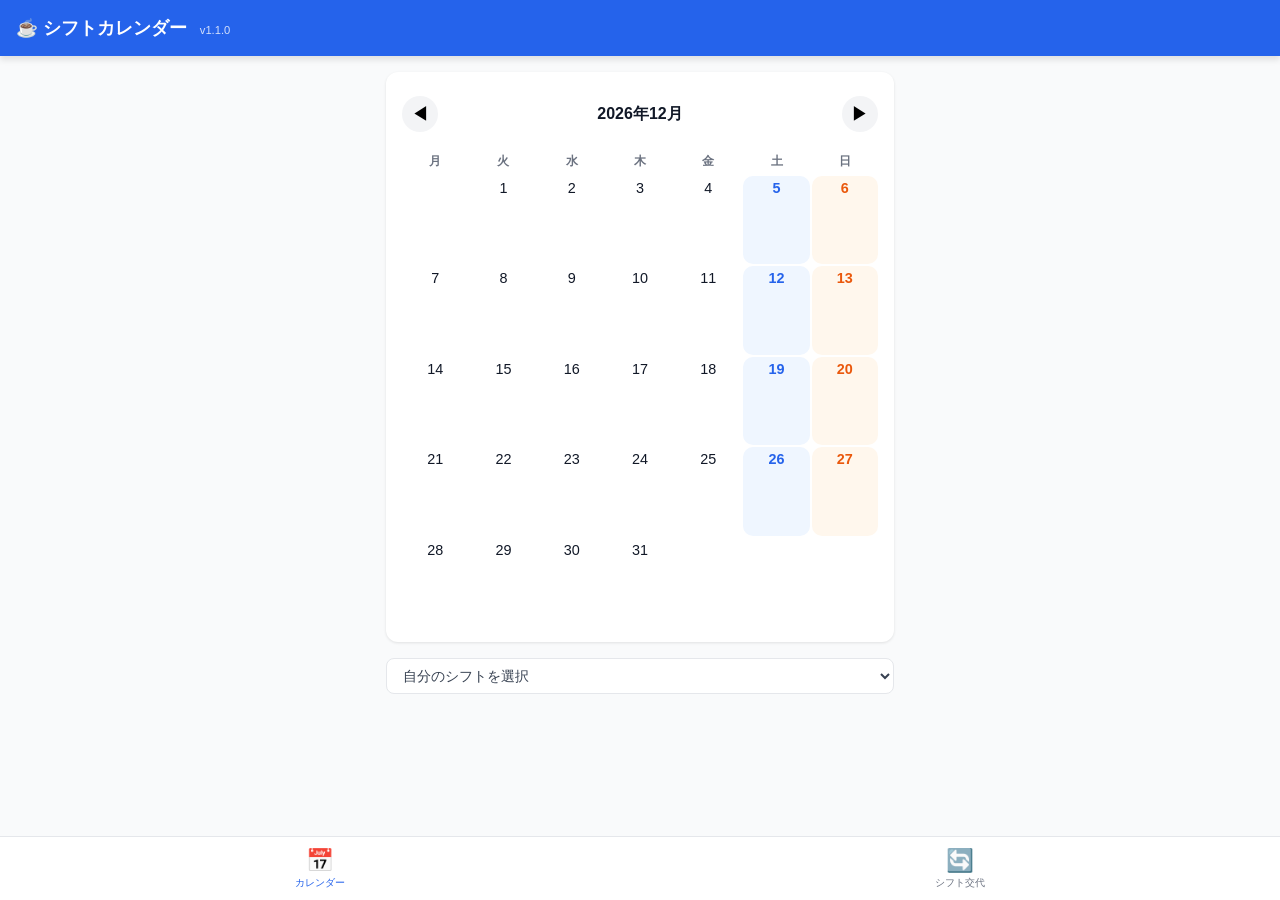
<file: app/index.html>
<!DOCTYPE html>
<html lang="ja">
<head>
  <meta charset="UTF-8">
  <meta name="viewport" content="width=device-width, initial-scale=1.0, user-scalable=no">
  <meta name="theme-color" content="#2563eb">
  <meta name="apple-mobile-web-app-capable" content="yes">
  <meta name="apple-mobile-web-app-status-bar-style" content="black-translucent">
  <meta name="apple-mobile-web-app-title" content="シフト">
  <link rel="manifest" href="manifest.json">
  <link rel="apple-touch-icon" href="icons/icon-192.png">
  <title>BiZCAFE シフトカレンダー</title>
  <link rel="stylesheet" href="css/style.css">
</head>
<body>
  <div id="app">
    <header class="header" id="header">
      <h1 class="header-title">☕ シフトカレンダー <span style="font-size:0.7rem; opacity:0.8; font-weight:normal; margin-left:8px;">v1.1.0</span></h1>
    </header>

    <main class="main" id="main-content"></main>
  </div>

  <!-- モーダル -->
  <div class="modal-overlay" id="modal-overlay" hidden>
    <div class="modal" id="modal-container"></div>
  </div>

  <!-- トースト通知 -->
  <div class="toast-container" id="toast-container"></div>

  <nav class="bottom-nav" id="bottom-nav">
    <button class="nav-item active" data-tab="calendar">
      <span class="nav-icon">📅</span>
      <span>カレンダー</span>
    </button>
    <button class="nav-item" data-tab="shift-change">
      <span class="nav-icon">🔄</span>
      <span>シフト交代</span>
    </button>
  </nav>

  <script src="js/api.js"></script>
  <script src="js/components/modal.js"></script>
  <script src="js/components/shiftCard.js"></script>
  <script src="js/views/calendar.js"></script>
  <script src="js/views/shiftChange.js"></script>
  <script src="js/views/meeting.js"></script>
  <script src="js/app.js"></script>
</body>
</html>
</file>
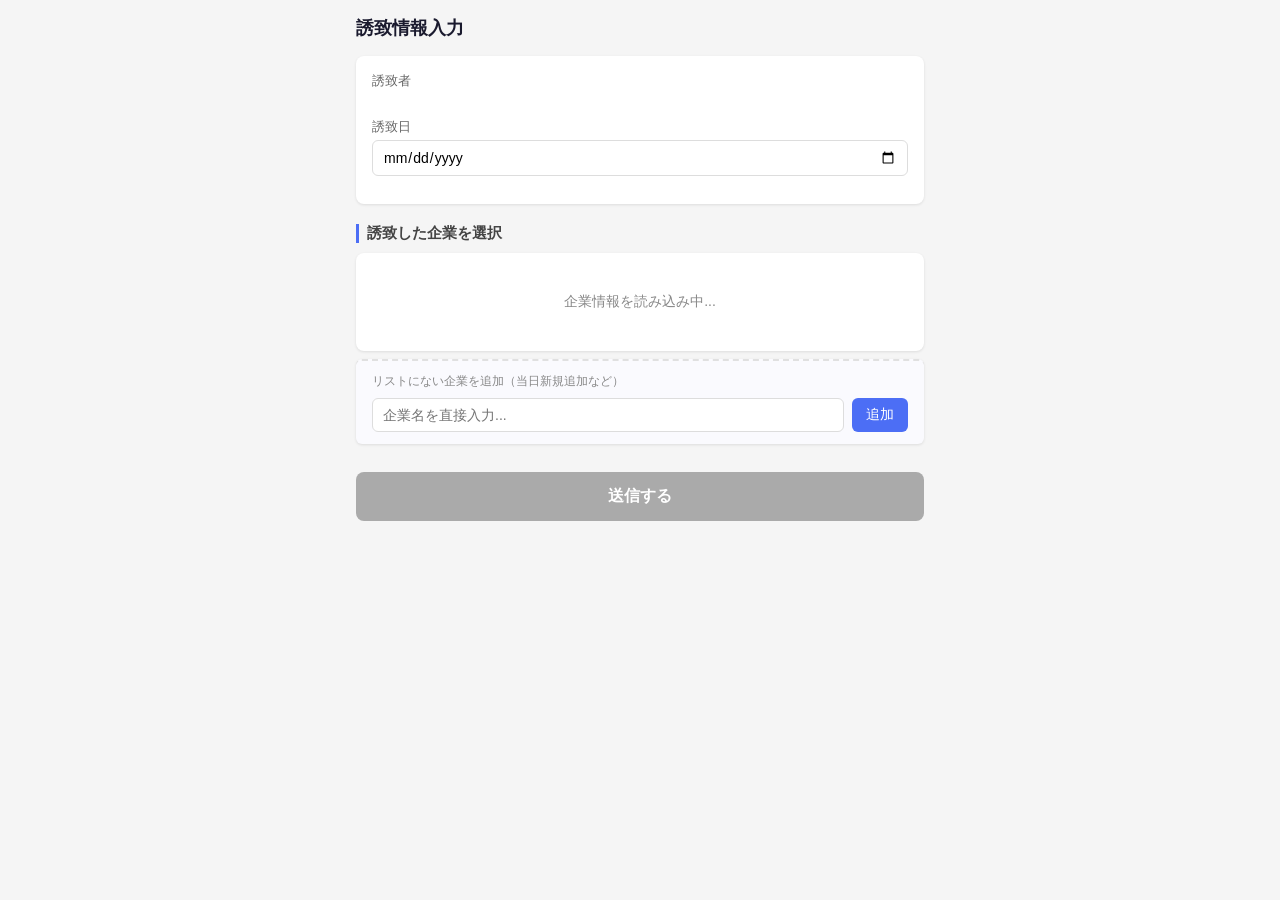
<file: src/誘致フォーム.html>
<!DOCTYPE html>
<html lang="ja">
<head>
  <meta charset="UTF-8">
  <meta name="viewport" content="width=device-width, initial-scale=1.0">
  <title>誘致情報入力</title>
  <style>
    * { box-sizing: border-box; margin: 0; padding: 0; }
    body { font-family: 'Hiragino Kaku Gothic ProN', 'Meiryo', sans-serif; background: #f5f5f5; color: #333; }
    .container { max-width: 600px; margin: 0 auto; padding: 16px; }
    h1 { font-size: 18px; font-weight: bold; margin-bottom: 16px; color: #1a1a2e; }
    h2 { font-size: 15px; font-weight: bold; margin: 20px 0 10px; color: #444; border-left: 3px solid #4c6ef5; padding-left: 8px; }
    .card { background: #fff; border-radius: 8px; padding: 16px; margin-bottom: 12px; box-shadow: 0 1px 3px rgba(0,0,0,.1); }
    label { display: block; font-size: 13px; color: #666; margin-bottom: 4px; }
    input[type=text], input[type=date], input[type=number], textarea {
      width: 100%; padding: 8px 10px; border: 1px solid #ddd; border-radius: 6px;
      font-size: 14px; font-family: inherit;
    }
    textarea { resize: vertical; min-height: 80px; }
    input:focus, textarea:focus { outline: none; border-color: #4c6ef5; }
    .company-row { display: flex; align-items: center; padding: 8px 0; border-bottom: 1px solid #f0f0f0; }
    .company-row:last-child { border-bottom: none; }
    .company-row input[type=checkbox] { width: 18px; height: 18px; margin-right: 10px; flex-shrink: 0; }
    .company-row .company-name { font-size: 14px; }
    .company-detail { display: none; background: #f9f9ff; border-radius: 6px; padding: 14px; margin-top: 8px; }
    .company-detail.active { display: block; }
    .detail-label { font-size: 13px; color: #555; margin-bottom: 6px; font-weight: bold; }
    .date-checkboxes { display: flex; flex-wrap: wrap; gap: 6px; margin-bottom: 12px; }
    .date-checkboxes label { display: flex; align-items: center; gap: 4px; font-size: 13px;
      background: #fff; border: 1px solid #ddd; border-radius: 4px; padding: 4px 8px;
      cursor: pointer; white-space: nowrap; color: #333; font-weight: normal; }
    .date-checkboxes input[type=checkbox] { width: 14px; height: 14px; margin: 0; }
    .year-checkboxes { display: flex; flex-wrap: wrap; gap: 6px; margin-bottom: 12px; }
    .year-checkboxes label { display: flex; align-items: center; gap: 4px; font-size: 13px;
      background: #fff; border: 1px solid #ddd; border-radius: 4px; padding: 4px 8px;
      cursor: pointer; color: #333; font-weight: normal; }
    .year-checkboxes input[type=checkbox] { width: 14px; height: 14px; margin: 0; }
    .row-group { margin-bottom: 12px; }
    .count-row { display: flex; align-items: center; gap: 8px; }
    .count-row input { width: 80px; }
    .count-row span { font-size: 14px; }
    .btn-submit { width: 100%; padding: 14px; background: #4c6ef5; color: #fff; border: none;
      border-radius: 8px; font-size: 16px; font-weight: bold; cursor: pointer; margin-top: 16px; }
    .btn-submit:hover { background: #3b5bdb; }
    .btn-submit:disabled { background: #aaa; cursor: not-allowed; }
    .loading { text-align: center; color: #888; padding: 24px; font-size: 14px; }
    .msg-success { background: #d3f9d8; color: #1c7c2f; padding: 16px; border-radius: 8px; text-align: center; font-size: 15px; font-weight: bold; }
    .msg-error { background: #ffe3e3; color: #c92a2a; padding: 16px; border-radius: 8px; font-size: 14px; }
    .no-companies { color: #888; font-size: 14px; padding: 8px 0; }
    .year-count-row { display: flex; align-items: center; gap: 8px; padding: 4px 0; }
    .year-count-input { display: flex; align-items: center; gap: 4px; }
  </style>
</head>
<body>
<div class="container">
  <h1>誘致情報入力</h1>

  <div id="formArea">
    <!-- 基本情報 -->
    <div class="card">
      <div class="row-group">
        <label>誘致者</label>
        <div id="recruiterDisplay" style="font-size:15px; font-weight:bold; padding: 6px 0;"></div>
        <input type="hidden" id="recruiterName">
      </div>
      <div class="row-group">
        <label for="recruitDate">誘致日</label>
        <input type="date" id="recruitDate">
      </div>
    </div>

    <!-- 企業選択 -->
    <h2>誘致した企業を選択</h2>
    <div class="card" id="companyListArea">
      <div class="loading">企業情報を読み込み中...</div>
    </div>

    <!-- リストにない企業を追加 -->
    <div class="card" id="addCompanyArea" style="margin-top:-4px;border-top:2px dashed #e0e0e0;border-radius:6px;padding:12px 16px;background:#fafafe;">
      <div style="font-size:12px;color:#888;margin-bottom:8px;">リストにない企業を追加（当日新規追加など）</div>
      <div style="display:flex;gap:8px;">
        <input type="text" id="customCompanyInput" placeholder="企業名を直接入力...">
        <button type="button" id="btnAddCompany" onclick="addCustomCompany()"
          style="padding:8px 14px;background:#4c6ef5;color:#fff;border:none;border-radius:6px;font-size:14px;cursor:pointer;white-space:nowrap;flex-shrink:0;">追加</button>
      </div>
    </div>

    <button class="btn-submit" id="submitBtn" onclick="submitForm()" disabled>送信する</button>
  </div>

  <div id="resultArea" style="display:none;"></div>
</div>

<script>
  var companiesData = [];

  // サーバー側から埋め込まれた値を使用
  var _staffName = <?!= JSON.stringify(staffName) ?>;
  var _preselected = <?!= JSON.stringify(preselected) ?>;
  var preselectedCompanies = _preselected ? _preselected.split(',').map(function(c) { return c.trim(); }).filter(Boolean) : [];

  (function() {
    if (_staffName) {
      document.getElementById('recruiterName').value = _staffName;
      document.getElementById('recruiterDisplay').textContent = _staffName;
    }
    // 今日の日付をデフォルトに
    var today = new Date();
    var y = today.getFullYear();
    var m = String(today.getMonth() + 1).padStart(2, '0');
    var d = String(today.getDate()).padStart(2, '0');
    document.getElementById('recruitDate').value = y + '-' + m + '-' + d;
  })();

  // 企業データを取得
  google.script.run
    .withSuccessHandler(function(data) {
      var all = data.companies || [];
      // companiesパラメータがある場合はその企業のみ絞り込む
      if (preselectedCompanies.length > 0) {
        companiesData = all.filter(function(c) {
          return preselectedCompanies.indexOf(c.name) !== -1;
        });
        // Meetup予定に載っていない企業も念のため追加（日付なしで）
        preselectedCompanies.forEach(function(name) {
          var exists = companiesData.some(function(c) { return c.name === name; });
          if (!exists) companiesData.push({ name: name, sessions: [] });
        });
      } else {
        companiesData = all;
      }
      renderCompanyList(companiesData);
      document.getElementById('submitBtn').disabled = false;
    })
    .withFailureHandler(function(err) {
      document.getElementById('companyListArea').innerHTML =
        '<div class="msg-error">企業データの読み込みに失敗しました: ' + err.message + '</div>';
    })
    .getYuchiFormData();

  function buildOneCompanyHtml(c, idx, isChecked) {
    var html = '';
    html += '<div>';
    html += '<div class="company-row">';
    html += '<input type="checkbox" id="cmp_' + idx + '" onchange="toggleDetail(' + idx + ', this.checked)"' + (isChecked ? ' checked' : '') + '>';
    html += '<label for="cmp_' + idx + '" class="company-name">' + escHtml(c.name) + '</label>';
    html += '</div>';

    html += '<div class="company-detail" id="detail_' + idx + '">';

    // 開催日チェックボックス
    if (c.sessions && c.sessions.length > 0) {
      html += '<div class="detail-label">開催日（参加予定の日付を選択）</div>';
      html += '<div class="date-checkboxes">';
      c.sessions.forEach(function(s) {
        var label = s.dateDisplay + (s.time ? ' ' + s.time : '');
        html += '<label><input type="checkbox" name="date_' + idx + '" value="' + escHtml(label) + '">' + escHtml(label) + '</label>';
      });
      html += '</div>';
    }

    // 卒年 + 人数（卒年ごと）
    html += '<div class="detail-label">卒年・人数</div>';
    var years = c.years && c.years.length > 0 ? c.years : [];
    html += '<div id="yearRows_' + idx + '">';
    if (years.length > 0) {
      years.forEach(function(yr) {
        html += '<div class="year-count-row">';
        html += '<label style="min-width:80px;display:flex;align-items:center;gap:4px;">';
        html += '<input type="checkbox" name="year_' + idx + '" value="' + escHtml(yr) + '" onchange="toggleYearCount(this)">' + escHtml(yr) + '卒';
        html += '</label>';
        html += '<div class="year-count-input" style="display:none;align-items:center;gap:4px;">';
        html += '<input type="number" name="count_' + idx + '_' + escHtml(yr) + '" min="0" max="99" placeholder="0" style="width:60px;">';
        html += '<span style="font-size:13px;">名</span>';
        html += '</div>';
        html += '</div>';
      });
    } else {
      html += '<span style="font-size:13px;color:#999;">卒年情報なし</span><br>';
    }
    // その他行
    html += '<div class="year-count-row" style="margin-top:6px;">';
    html += '<label style="min-width:80px;display:flex;align-items:center;gap:4px;">';
    html += '<input type="checkbox" name="year_' + idx + '" value="__other__" onchange="toggleYearOther(this,' + idx + ')">その他</label>';
    html += '<div class="year-count-input" id="yearOtherRow_' + idx + '" style="display:none;align-items:center;gap:4px;">';
    html += '<input type="number" id="yearOtherVal_' + idx + '" min="20" max="35" placeholder="例: 29" style="width:60px;">';
    html += '<span style="font-size:13px;">卒</span>';
    html += '<input type="number" id="yearOtherCount_' + idx + '" min="0" max="99" placeholder="0" style="width:60px;">';
    html += '<span style="font-size:13px;">名</span>';
    html += '</div>';
    html += '</div>';
    html += '</div>';

    // アピールポイント
    html += '<div class="row-group">';
    html += '<div class="detail-label">刺さったポイント <span style="font-size:11px;font-weight:normal;color:#888;">（日時が合ったなどは除く）</span></div>';
    html += '<div style="font-size:12px;color:#888;margin-bottom:6px;">学生がどんな点に興味を持ったか・反応が良かったか。次のスタッフが参考にできる内容を書いてください。</div>';
    html += '<textarea id="appeal_' + idx + '" placeholder="例: 「社員の◯割が第二新卒」という話に驚いていた。転職・キャリアチェンジに関心がある学生に刺さりやすい。"></textarea>';
    html += '</div>';

    html += '</div>'; // company-detail
    html += '</div>';
    return html;
  }

  function renderCompanyList(companies) {
    var area = document.getElementById('companyListArea');
    if (!companies || companies.length === 0) {
      area.innerHTML = '<div class="no-companies">現在登録されている企業はありません</div>';
      return;
    }

    var html = '';
    companies.forEach(function(c, idx) {
      var isPreselected = preselectedCompanies.indexOf(c.name) !== -1;
      html += buildOneCompanyHtml(c, idx, isPreselected);
    });

    area.innerHTML = html;

    // プリセレクトされた企業の詳細欄を自動展開
    companies.forEach(function(c, idx) {
      if (preselectedCompanies.indexOf(c.name) !== -1) {
        toggleDetail(idx, true);
      }
    });
  }

  function addCustomCompany() {
    var input = document.getElementById('customCompanyInput');
    var name = input.value.trim();
    if (!name) {
      alert('企業名を入力してください');
      return;
    }

    var duplicate = companiesData.some(function(c) { return c.name === name; });
    if (duplicate) {
      alert('「' + escHtml(name) + '」はすでにリストにあります');
      return;
    }

    var idx = companiesData.length;
    var newCompany = { name: name, sessions: [], years: [] };
    companiesData.push(newCompany);

    var area = document.getElementById('companyListArea');
    // 「企業なし」メッセージを消す
    var noMsg = area.querySelector('.no-companies');
    if (noMsg) area.innerHTML = '';

    var wrapper = document.createElement('div');
    wrapper.innerHTML = buildOneCompanyHtml(newCompany, idx, true);
    area.appendChild(wrapper.firstChild);

    toggleDetail(idx, true);
    input.value = '';
  }

  function toggleYearCount(cb) {
    var row = cb.closest('.year-count-row').querySelector('.year-count-input');
    if (row) row.style.display = cb.checked ? 'flex' : 'none';
  }

  function toggleYearOther(cb, idx) {
    var row = document.getElementById('yearOtherRow_' + idx);
    if (row) row.style.display = cb.checked ? 'flex' : 'none';
  }

  function toggleDetail(idx, checked) {
    var el = document.getElementById('detail_' + idx);
    if (checked) {
      el.classList.add('active');
    } else {
      el.classList.remove('active');
    }
  }

  function escHtml(str) {
    return String(str)
      .replace(/&/g, '&amp;')
      .replace(/</g, '&lt;')
      .replace(/>/g, '&gt;')
      .replace(/"/g, '&quot;');
  }

  function submitForm() {
    var recruiterName = document.getElementById('recruiterName').value.trim();
    var recruitDate = document.getElementById('recruitDate').value;

    if (!recruiterName) {
      alert('URLにname パラメータが含まれていません');
      return;
    }
    if (!recruitDate) {
      alert('誘致日を選択してください');
      return;
    }

    var entries = [];
    var validationError = null;

    for (var ci = 0; ci < companiesData.length; ci++) {
      var c = companiesData[ci];
      var checkbox = document.getElementById('cmp_' + ci);
      if (!checkbox || !checkbox.checked) continue;

      var idx = ci;

      // 開催日（セッションがある企業のみ選択必須）
      var dateBoxes = document.querySelectorAll('input[name="date_' + idx + '"]:checked');
      var dates = Array.prototype.map.call(dateBoxes, function(cb) { return cb.value; });
      if (c.sessions && c.sessions.length > 0 && dates.length === 0) {
        validationError = c.name + ' の開催日を選択してください';
        break;
      }

      // 卒年ごとの人数
      var yearCounts = [];
      var yearBoxes = document.querySelectorAll('input[name="year_' + idx + '"]:checked');
      for (var yi = 0; yi < yearBoxes.length; yi++) {
        var cb = yearBoxes[yi];
        if (cb.value === '__other__') {
          var yrRaw = (document.getElementById('yearOtherVal_' + idx) || {}).value || '';
          var yr = yrRaw.replace(/[０-９]/g, function(ch) { return String.fromCharCode(ch.charCodeAt(0) - 0xFEE0); }).trim();
          var cntRaw = (document.getElementById('yearOtherCount_' + idx) || {}).value || '';
          var cnt = cntRaw.replace(/[０-９]/g, function(ch) { return String.fromCharCode(ch.charCodeAt(0) - 0xFEE0); }).trim();
          if (!yr) { validationError = c.name + ' の「その他」卒年を入力してください'; break; }
          if (!cnt) { validationError = c.name + ' の「その他」卒年の人数を入力してください'; break; }
          yearCounts.push({ year: yr, count: parseInt(cnt, 10) });
        } else {
          var countEl = cb.closest('.year-count-row').querySelector('input[type=number]');
          var cntRaw2 = countEl ? countEl.value : '';
          var cnt2 = cntRaw2.replace(/[０-９]/g, function(ch) { return String.fromCharCode(ch.charCodeAt(0) - 0xFEE0); }).trim();
          if (!cnt2) { validationError = c.name + ' の ' + cb.value + '卒の人数を入力してください'; break; }
          yearCounts.push({ year: cb.value, count: parseInt(cnt2, 10) });
        }
      }
      if (validationError) break;

      if (yearCounts.length === 0) {
        validationError = c.name + ' の卒年を選択してください';
        break;
      }

      var appealPoint = (document.getElementById('appeal_' + idx) || {}).value || '';
      entries.push({
        companyName: c.name,
        dates: dates,
        yearCounts: yearCounts,
        appealPoint: appealPoint.trim()
      });
    }

    if (validationError) {
      alert(validationError);
      return;
    }

    if (entries.length === 0) {
      alert('1社以上の企業を選択してください');
      return;
    }

    var btn = document.getElementById('submitBtn');
    btn.disabled = true;
    btn.textContent = '送信中...';

    var formData = {
      recruiterName: recruiterName,
      recruitDate: recruitDate,
      entries: entries
    };

    google.script.run
      .withSuccessHandler(function(result) {
        if (result === 'success') {
          document.getElementById('formArea').style.display = 'none';
          document.getElementById('resultArea').style.display = 'block';
          document.getElementById('resultArea').innerHTML =
            '<div class="msg-success">送信完了！お疲れ様でした。</div>';
        } else {
          btn.disabled = false;
          btn.textContent = '送信する';
          document.getElementById('resultArea').style.display = 'block';
          document.getElementById('resultArea').innerHTML =
            '<div class="msg-error">' + result + '</div>';
        }
      })
      .withFailureHandler(function(err) {
        btn.disabled = false;
        btn.textContent = '送信する';
        document.getElementById('resultArea').style.display = 'block';
        document.getElementById('resultArea').innerHTML =
          '<div class="msg-error">送信エラー: ' + err.message + '</div>';
      })
      .submitYuchiForm(formData);
  }
</script>
</body>
</html>
</file>
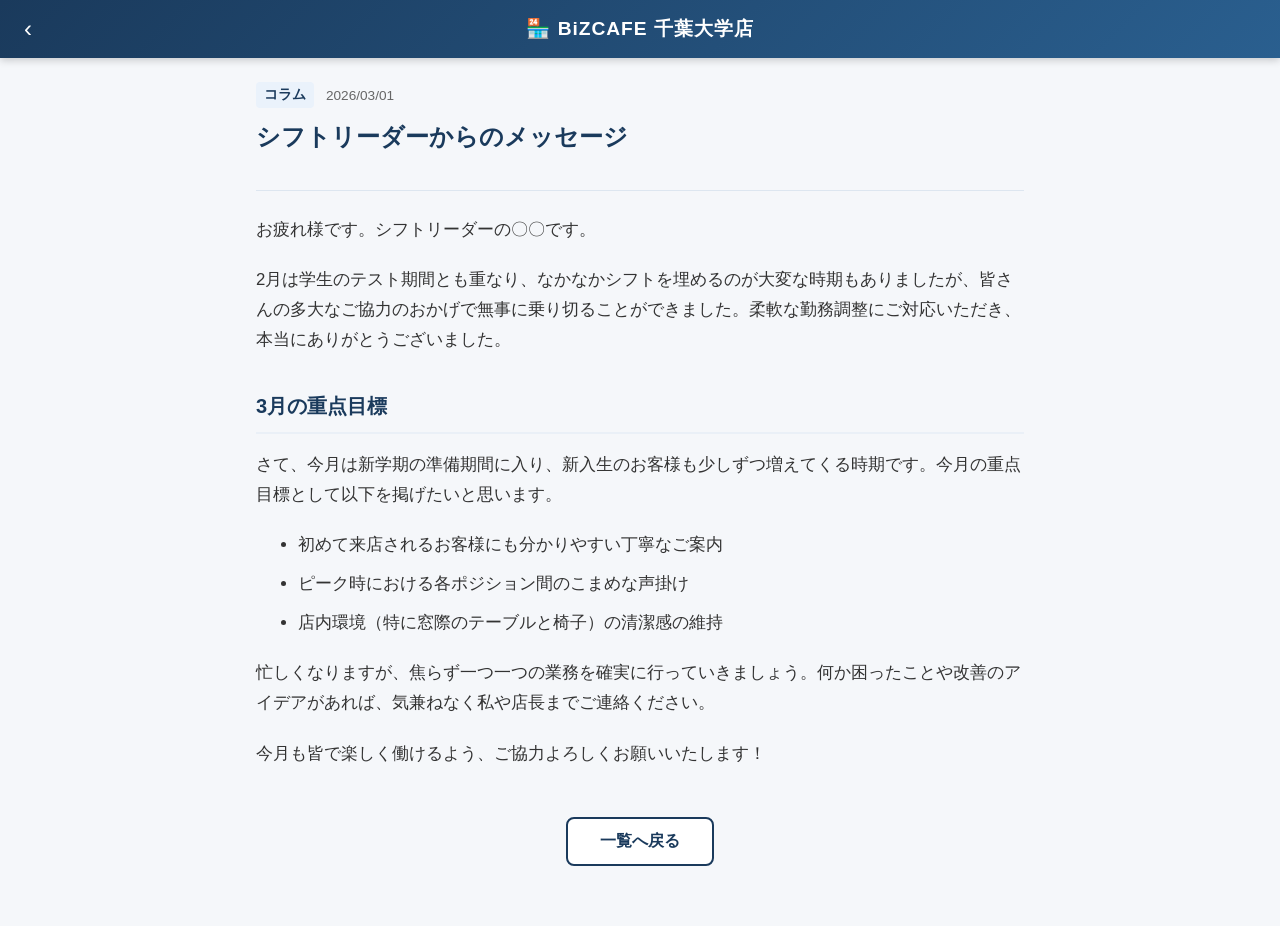
<file: app/calendar/articles/sample_article_2.html>
<!DOCTYPE html>
<html lang="ja">
<head>
  <meta charset="UTF-8">
  <meta name="viewport" content="width=device-width, initial-scale=1.0">
  <title>シフトリーダーからのメッセージ - BiZCAFE 千葉大学店</title>
  <style>
    * { box-sizing: border-box; margin: 0; padding: 0; }
    body {
      font-family: 'Helvetica Neue', Arial, 'Hiragino Kaku Gothic ProN', 'Hiragino Sans', Meiryo, sans-serif;
      background: #f5f7fa; color: #333; min-height: 100vh;
      display: flex; flex-direction: column;
    }
    header {
      background: linear-gradient(135deg, #1a3a5c, #2a5f8f);
      color: white; padding: 16px 20px; text-align: center;
      box-shadow: 0 2px 8px rgba(0,0,0,0.2); flex-shrink: 0;
      position: relative;
    }
    header h1 { font-size: 1.2rem; font-weight: 700; letter-spacing: 0.05em; margin: 0; }
    .back-btn {
      position: absolute; left: 16px; top: 50%; transform: translateY(-50%);
      color: white; text-decoration: none; font-size: 1.5rem; line-height: 1; padding: 4px 8px;
    }
    
    .article-container { max-width: 800px; margin: 0 auto; padding: 24px 16px 60px; width: 100%; }
    .article-header { margin-bottom: 24px; padding-bottom: 16px; border-bottom: 1px solid #dde6f0; }
    
    .article-meta { display: flex; align-items: center; gap: 12px; margin-bottom: 12px; font-size: 0.85rem; }
    .article-date { color: #666; }
    .article-type { color: #1a3a5c; font-weight: 600; background: #eaf2fb; padding: 4px 8px; border-radius: 4px; }
    
    .article-title { font-size: 1.5rem; font-weight: 700; color: #1a3a5c; line-height: 1.4; margin-bottom: 20px; }
    
    /* 画像がない場合はメイン画像エリアを表示しない設計（ここではタグ削除） */
    
    .article-content { font-size: 1.05rem; line-height: 1.8; color: #333; }
    .article-content h2 { font-size: 1.25rem; font-weight: 700; color: #1a3a5c; margin: 32px 0 16px; padding-bottom: 8px; border-bottom: 2px solid #eaf0f7; }
    .article-content p { margin-bottom: 1.2em; }
    .article-content ul, .article-content ol { margin: 0 0 1.2em 1.5em; padding-left: 1em; }
    .article-content li { margin-bottom: 0.5em; }

    .bottom-back { display: block; text-align: center; margin-top: 48px; }
    .bottom-back a { display: inline-block; padding: 12px 32px; background: white; color: #1a3a5c; text-decoration: none; font-weight: 600; border-radius: 8px; border: 2px solid #1a3a5c; transition: all 0.2s; }
    .bottom-back a:hover { background: #1a3a5c; color: white; }

    @media (max-width: 600px) {
      .article-container { padding: 16px 12px 40px; }
      .article-title { font-size: 1.25rem; }
      .article-content { font-size: 0.95rem; line-height: 1.7; }
      .article-content h2 { font-size: 1.1rem; }
    }
  </style>
</head>
<body>

<header>
  <a href="../index.html#board" class="back-btn" aria-label="戻る">‹</a>
  <h1>🏪 BiZCAFE 千葉大学店</h1>
</header>

<div class="article-container">
  <div class="article-header">
    <div class="article-meta">
      <span class="article-type">コラム</span>
      <span class="article-date">2026/03/01</span>
    </div>
    <h1 class="article-title">シフトリーダーからのメッセージ</h1>
  </div>
  
  <div class="article-content">
    <p>お疲れ様です。シフトリーダーの〇〇です。</p>
    <p>2月は学生のテスト期間とも重なり、なかなかシフトを埋めるのが大変な時期もありましたが、皆さんの多大なご協力のおかげで無事に乗り切ることができました。柔軟な勤務調整にご対応いただき、本当にありがとうございました。</p>
    
    <h2>3月の重点目標</h2>
    <p>さて、今月は新学期の準備期間に入り、新入生のお客様も少しずつ増えてくる時期です。今月の重点目標として以下を掲げたいと思います。</p>
    <ul>
      <li>初めて来店されるお客様にも分かりやすい丁寧なご案内</li>
      <li>ピーク時における各ポジション間のこまめな声掛け</li>
      <li>店内環境（特に窓際のテーブルと椅子）の清潔感の維持</li>
    </ul>

    <p>忙しくなりますが、焦らず一つ一つの業務を確実に行っていきましょう。何か困ったことや改善のアイデアがあれば、気兼ねなく私や店長までご連絡ください。</p>
    <p>今月も皆で楽しく働けるよう、ご協力よろしくお願いいたします！</p>
  </div>
  
  <div class="bottom-back">
    <a href="../index.html#board">一覧へ戻る</a>
  </div>
</div>

</body>
</html>
</file>
<file: app/css/style.css>
/* ============================================================
   style.css - PWA レスポンシブCSS
   ============================================================ */

/* --- Reset & Base --- */
*, *::before, *::after { box-sizing: border-box; margin: 0; padding: 0; }
[hidden] { display: none !important; }

:root {
  --primary: #2563eb;
  --primary-dark: #1d4ed8;
  --primary-light: #dbeafe;
  --success: #22c55e;
  --error: #ef4444;
  --warning: #f59e0b;
  --gray-50: #f9fafb;
  --gray-100: #f3f4f6;
  --gray-200: #e5e7eb;
  --gray-300: #d1d5db;
  --gray-500: #6b7280;
  --gray-700: #374151;
  --gray-900: #111827;
  --radius: 12px;
  --radius-sm: 8px;
  --shadow: 0 1px 3px rgba(0,0,0,0.1);
  --shadow-md: 0 4px 6px rgba(0,0,0,0.1);
  --nav-height: 64px;
  --header-height: 56px;
  --safe-bottom: env(safe-area-inset-bottom, 0px);
}

html { font-size: 16px; -webkit-text-size-adjust: 100%; }
body {
  font-family: -apple-system, BlinkMacSystemFont, 'Segoe UI', 'Hiragino Sans', sans-serif;
  color: var(--gray-900);
  background: var(--gray-50);
  line-height: 1.5;
  overflow-x: hidden;
  -webkit-tap-highlight-color: transparent;
}

/* --- Header --- */
.header {
  position: fixed; top: 0; left: 0; right: 0;
  height: var(--header-height);
  background: var(--primary);
  color: #fff;
  display: flex; align-items: center; justify-content: space-between;
  padding: 0 16px;
  z-index: 100;
  box-shadow: var(--shadow-md);
}
.header-title { font-size: 1.1rem; font-weight: 700; }
.header-btn {
  background: rgba(255,255,255,0.2); border: none; color: #fff;
  padding: 6px 14px; border-radius: 6px; font-size: 0.85rem;
  cursor: pointer;
}
.header-btn:active { background: rgba(255,255,255,0.35); }

/* --- Main --- */
.main {
  margin-top: var(--header-height);
  padding: 16px 16px calc(var(--nav-height) + var(--safe-bottom) + 16px);
  min-height: calc(100dvh - var(--header-height));
}

/* --- Bottom Nav --- */
.bottom-nav {
  position: fixed; bottom: 0; left: 0; right: 0;
  height: calc(var(--nav-height) + var(--safe-bottom));
  padding-bottom: var(--safe-bottom);
  background: #fff;
  border-top: 1px solid var(--gray-200);
  display: flex; align-items: center; justify-content: space-around;
  z-index: 100;
}
.nav-item {
  display: flex; flex-direction: column; align-items: center;
  gap: 2px; padding: 6px 0;
  color: var(--gray-500); font-size: 0.65rem; font-weight: 500;
  text-decoration: none; cursor: pointer;
  border: none; background: none;
  min-width: 56px;
  transition: color 0.15s;
}
.nav-item .nav-icon { font-size: 1.4rem; }
.nav-item.active { color: var(--primary); }

/* --- Cards --- */
.card {
  background: #fff; border-radius: var(--radius);
  box-shadow: var(--shadow); padding: 16px;
  margin-bottom: 12px;
}
.card-header {
  font-size: 0.95rem; font-weight: 700; margin-bottom: 12px;
  display: flex; align-items: center; gap: 8px;
}
.card-header .icon { font-size: 1.2rem; }

/* --- Shift List --- */
.shift-list { list-style: none; }
.shift-item {
  padding: 10px 0;
  border-bottom: 1px solid var(--gray-100);
}
.shift-item:last-child { border-bottom: none; }

/* シフトライン（1人1行） */
.shift-line {
  display: flex;
  flex-direction: column;
  gap: 4px;
}
.shift-line-name {
  font-weight: 700;
  font-size: 0.95rem;
  color: var(--gray-900);
}
.shift-line-body {
  display: flex;
  flex-direction: column;
  gap: 6px;
}

/* 各時間帯セグメント */
.shift-segment {
  display: flex;
  flex-direction: column;
  gap: 2px;
  background: var(--gray-50);
  border: 1px solid var(--gray-200);
  border-radius: 8px;
  padding: 8px 10px;
  width: 100%;
  box-sizing: border-box;
}
.shift-line--split .shift-segment {
  border-color: var(--primary-light);
  background: #f0f7ff;
}
.shift-segment-time {
  font-size: 0.88rem;
  font-variant-numeric: tabular-nums;
  color: var(--gray-700);
  white-space: nowrap;
}
.shift-segment-btns {
  display: flex;
  gap: 4px;
  margin-top: 3px;
}
.shift-segment-btns .btn-edit-shift {
  padding: 4px 8px;
  background: var(--gray-100);
  border: none;
  border-radius: 5px;
  font-size: 0.78rem;
  cursor: pointer;
  color: var(--gray-700);
}
.shift-segment-btns .btn-delete-shift {
  padding: 4px 8px;
  background: #fee2e2;
  color: #991b1b;
  border: none;
  border-radius: 5px;
  font-size: 0.78rem;
  cursor: pointer;
}

/* 休憩区切り */
.shift-break {
  display: flex;
  align-items: center;
  padding: 2px 0;
}
.shift-break-label {
  font-size: 0.75rem;
  color: var(--gray-500);
  white-space: nowrap;
}

.shift-tasks {
  font-size: 0.78rem; color: var(--gray-500);
}

/* 後方互換（旧クラスが残っている場合） */
.shift-name { font-weight: 600; font-size: 0.95rem; }
.shift-time { color: var(--gray-500); font-size: 0.9rem; font-variant-numeric: tabular-nums; }

/* --- Buttons --- */
.btn {
  display: inline-flex; align-items: center; justify-content: center; gap: 6px;
  border: none; border-radius: var(--radius-sm);
  font-size: 0.95rem; font-weight: 600;
  padding: 12px 24px; cursor: pointer;
  transition: background 0.15s, opacity 0.15s;
  width: 100%;
}
.btn:active { opacity: 0.85; }
.btn:disabled { opacity: 0.5; cursor: not-allowed; }
.btn-primary { background: var(--primary); color: #fff; }
.btn-primary:hover { background: var(--primary-dark); }
.btn-danger { background: var(--error); color: #fff; }
.btn-outline {
  background: #fff; color: var(--primary);
  border: 2px solid var(--primary);
}
.btn-sm { padding: 8px 16px; font-size: 0.85rem; width: auto; }
.btn-icon {
  width: 36px; height: 36px; padding: 0;
  border-radius: 50%; font-size: 1.1rem;
  display: inline-flex; align-items: center; justify-content: center;
}

/* --- Forms --- */
.form-group { margin-bottom: 16px; }
.form-label {
  display: block; font-size: 0.85rem; font-weight: 600;
  color: var(--gray-700); margin-bottom: 6px;
}
.form-input {
  width: 100%; padding: 12px;
  border: 2px solid var(--gray-200);
  border-radius: var(--radius-sm);
  font-size: 1rem; background: #fff;
  transition: border-color 0.15s;
  appearance: none; -webkit-appearance: none;
}
.form-input:focus { outline: none; border-color: var(--primary); }

/* --- PIN Input --- */
.pin-container {
  display: flex; gap: 10px; justify-content: center;
  margin: 20px 0;
}
.pin-input {
  width: 48px; height: 56px;
  text-align: center; font-size: 1.5rem; font-weight: 700;
  border: 2px solid var(--gray-300);
  border-radius: var(--radius-sm);
  background: #fff;
  appearance: none; -webkit-appearance: none;
}
.pin-input:focus { outline: none; border-color: var(--primary); }

/* --- Login Screen --- */
.login-screen {
  display: flex; flex-direction: column; align-items: center;
  justify-content: center;
  min-height: calc(100dvh - var(--header-height) - 40px);
  text-align: center;
}
.login-logo { font-size: 3rem; margin-bottom: 8px; }
.login-title { font-size: 1.3rem; font-weight: 700; margin-bottom: 4px; }
.login-subtitle { font-size: 0.9rem; color: var(--gray-500); margin-bottom: 32px; }
.login-error {
  color: var(--error); font-size: 0.85rem;
  margin-top: 8px; min-height: 20px;
}

/* --- Calendar --- */
.cal-header {
  display: flex; align-items: center; justify-content: space-between;
  padding: 8px 0; margin-bottom: 8px;
}
.cal-header-title { font-size: 1rem; font-weight: 700; }
.cal-nav-btn {
  background: var(--gray-100); border: none;
  width: 36px; height: 36px; border-radius: 50%;
  font-size: 1.1rem; cursor: pointer;
  display: flex; align-items: center; justify-content: center;
}
.cal-grid {
  display: grid; grid-template-columns: repeat(7, 1fr);
  gap: 2px; text-align: center;
}
.cal-dow {
  font-size: 0.75rem; color: var(--gray-500);
  font-weight: 600; padding: 4px 0;
}
.cal-day {
  aspect-ratio: 3/4; display: flex; flex-direction: column;
  align-items: center; justify-content: space-between;
  padding: 5px 2px 4px;
  border-radius: 10px; font-size: 0.9rem;
  cursor: pointer; position: relative;
  transition: background 0.15s;
}
.day-num { line-height: 1; }
.day-badges { display: flex; flex-direction: column; gap: 2px; align-items: center; min-height: 13px; }
.cal-day:hover { background: var(--gray-100); }
.cal-day.today { font-weight: 700; color: var(--primary); }
.cal-day.selected { background: var(--primary); color: #fff; }
.cal-day.selected:hover { background: var(--primary-dark); }
.cal-day.empty { cursor: default; }

/* 曜日別の色 */
.cal-day.dow-sat { color: #2563eb; background: #eff6ff; font-weight: 600; }
.cal-day.dow-sat:hover { background: #dbeafe; }
.cal-day.dow-sun { color: #ea580c; background: #fff7ed; font-weight: 600; }
.cal-day.dow-sun:hover { background: #ffedd5; }

/* シフトあり（日付を太字・青色で強調） */
.cal-day.has-shift .day-num { color: var(--primary); font-weight: 700; }
.cal-day.selected.has-shift .day-num { color: #fff; }

/* 絞り込み時：自分のシフトがある日に青ドット */
.cal-day.my-shift .day-num::after {
  content: '';
  display: block;
  width: 6px; height: 6px;
  border-radius: 50%;
  background: var(--primary);
  margin: 2px auto 0;
}
.cal-day.selected.my-shift .day-num::after { background: #fff; }

/* シフト不足（赤枠） */
/* 0オペ（赤） */
.cal-day.has-zero {
  border: 2px solid #ef4444;
  background: #fef2f2;
}
.cal-day.has-zero.dow-sat { background: #fef2f2; }
.cal-day.has-zero.dow-sun { background: #fef2f2; }
.cal-day.selected.has-zero {
  border-color: rgba(255,255,255,0.6);
  background: var(--primary);
}
.zero-badge {
  font-size: 0.55rem; font-weight: 700; line-height: 1;
  background: #ef4444; color: #fff;
  border-radius: 4px; padding: 1px 4px;
}
.cal-day.selected .zero-badge {
  background: rgba(255,255,255,0.85); color: #dc2626;
}
/* 人数不足（黄バッジのみ・枠なし） */
.cal-day.selected.has-shortage {
  border-color: rgba(255,255,255,0.6);
}
.shortage-badge {
  font-size: 0.55rem; font-weight: 700; line-height: 1;
  background: #f59e0b; color: #fff;
  border-radius: 4px; padding: 1px 4px;
}
.cal-day.selected .shortage-badge {
  background: rgba(255,255,255,0.85); color: #d97706;
}

/* 募集中 - 左上斜めバナー */
.cal-day.has-recruit { overflow: hidden; }
.cal-day.has-recruit::before {
  content: '募集';
  position: absolute;
  top: 5px; left: -13px;
  width: 44px;
  text-align: center;
  background: #f59e0b;
  color: #fff;
  font-size: 0.42rem;
  font-weight: 800;
  line-height: 1;
  padding: 2px 0;
  transform: rotate(-45deg);
  transform-origin: center;
  pointer-events: none;
  z-index: 1;
}
.cal-day.selected.has-recruit::before { background: #d97706; }

/* --- Upload --- */
.upload-zone {
  border: 2px dashed var(--gray-300);
  border-radius: var(--radius);
  padding: 40px 20px; text-align: center;
  cursor: pointer; transition: border-color 0.15s, background 0.15s;
}
.upload-zone:hover, .upload-zone.dragover {
  border-color: var(--primary); background: var(--primary-light);
}
.upload-zone .icon { font-size: 2.5rem; display: block; margin-bottom: 8px; }
.upload-zone .text { font-size: 0.9rem; color: var(--gray-500); }
.upload-zone input[type="file"] { display: none; }

.upload-result { margin-top: 16px; }
.upload-day-summary {
  display: flex; justify-content: space-between;
  padding: 8px 0; border-bottom: 1px solid var(--gray-100);
  font-size: 0.9rem;
}

/* --- Staff List --- */
.staff-item {
  display: flex; align-items: center; justify-content: space-between;
  padding: 12px 0; border-bottom: 1px solid var(--gray-100);
}
.staff-item:last-child { border-bottom: none; }
.staff-info { flex: 1; }
.staff-info .name { font-weight: 600; font-size: 0.95rem; }
.staff-info .account { font-size: 0.8rem; color: var(--gray-500); }
.staff-actions { display: flex; gap: 8px; }

/* --- Logs --- */
.log-item {
  padding: 12px 0; border-bottom: 1px solid var(--gray-100);
}
.log-item:last-child { border-bottom: none; }
.log-header-row {
  display: flex; align-items: center; gap: 8px;
  font-size: 0.9rem;
}
.log-status {
  font-size: 1.1rem; width: 24px; text-align: center;
}
.log-detail { font-size: 0.8rem; color: var(--gray-500); padding-left: 32px; }
.log-badge {
  font-size: 0.7rem; padding: 2px 8px;
  border-radius: 99px; font-weight: 600;
}
.log-badge.auto { background: var(--primary-light); color: var(--primary); }
.log-badge.manual { background: #fef3c7; color: #92400e; }

/* --- Preview Message --- */
.preview-box {
  background: var(--gray-100); border-radius: var(--radius-sm);
  padding: 16px; font-size: 0.85rem;
  white-space: pre-wrap; line-height: 1.7;
  max-height: 300px; overflow-y: auto;
}

/* --- Status Badge --- */
.status-card {
  display: flex; align-items: center; gap: 12px;
  padding: 12px 16px; border-radius: var(--radius-sm);
  font-size: 0.85rem;
}
.status-card.on { background: #dcfce7; color: #166534; }
.status-card.off { background: #fef2f2; color: #991b1b; }

/* --- Modal --- */
.modal-overlay {
  position: fixed; inset: 0;
  background: rgba(0,0,0,0.5);
  display: flex; align-items: flex-end; justify-content: center;
  z-index: 200;
  animation: fadeIn 0.15s ease;
}
.modal {
  background: #fff; border-radius: var(--radius) var(--radius) 0 0;
  width: 100%; max-width: 500px;
  padding: 24px 20px calc(24px + var(--safe-bottom));
  max-height: 80dvh; overflow-y: auto;
  animation: slideUp 0.2s ease;
}
.modal-title {
  font-size: 1.1rem; font-weight: 700; margin-bottom: 20px;
}
.modal-actions {
  display: flex; gap: 10px; margin-top: 20px;
}
.modal-actions .btn { flex: 1; }

@keyframes fadeIn { from { opacity: 0; } to { opacity: 1; } }
@keyframes slideUp { from { transform: translateY(100%); } to { transform: translateY(0); } }

/* --- Toast --- */
.toast-container {
  position: fixed; top: calc(var(--header-height) + 12px);
  left: 16px; right: 16px;
  z-index: 300; display: flex; flex-direction: column; gap: 8px;
  pointer-events: none;
}
.toast {
  padding: 12px 16px; border-radius: var(--radius-sm);
  font-size: 0.85rem; font-weight: 500;
  box-shadow: var(--shadow-md);
  animation: fadeIn 0.2s ease;
  pointer-events: auto;
}
.toast.success { background: #dcfce7; color: #166534; }
.toast.error { background: #fef2f2; color: #991b1b; }
.toast.info { background: var(--primary-light); color: var(--primary-dark); }

/* --- Loading --- */
.loading-spinner {
  display: flex; flex-direction: column; align-items: center;
  justify-content: center; padding: 40px;
  color: var(--gray-500); gap: 12px;
}
.spinner {
  width: 32px; height: 32px;
  border: 3px solid var(--gray-200);
  border-top-color: var(--primary);
  border-radius: 50%;
  animation: spin 0.7s linear infinite;
}
@keyframes spin { to { transform: rotate(360deg); } }

/* --- Empty state --- */
.empty-state {
  text-align: center; padding: 40px 20px;
  color: var(--gray-500);
}
.empty-state .icon { font-size: 2.5rem; margin-bottom: 8px; }
.empty-state .text { font-size: 0.9rem; }

/* --- 対面Meetupバッジ（カレンダー日付セル） --- */
.inperson-badge {
  font-size: 0.55rem; font-weight: 700; line-height: 1;
  background: #10b981; color: #fff;
  border-radius: 4px; padding: 1px 4px;
  letter-spacing: 0;
}
.cal-day.selected .inperson-badge {
  background: rgba(255,255,255,0.85); color: #059669;
}

/* --- 対面Meetupカード（日付詳細） --- */
.inperson-meetup-card {
  background: #f0fdf4;
  border: 2px solid #6ee7b7;
  border-radius: var(--radius);
  padding: 10px 14px;
  margin-bottom: 10px;
}
.inperson-meetup-header {
  font-size: 0.8rem;
  font-weight: 700;
  color: #059669;
  margin-bottom: 6px;
}
.inperson-meetup-row {
  display: flex;
  align-items: center;
  justify-content: space-between;
  font-size: 0.85rem;
  padding: 2px 0;
}
.inperson-meetup-company {
  color: #064e3b;
  font-weight: 500;
}
.inperson-meetup-time {
  color: #6b7280;
  font-size: 0.78rem;
}

/* --- 店舗ミーティングバッジ --- */
.meeting-badge {
  font-size: 0.55rem; font-weight: 700; line-height: 1;
  background: #f59e0b; color: #fff;
  border-radius: 4px; padding: 1px 4px;
}
.cal-day.selected .meeting-badge {
  background: rgba(255,255,255,0.85); color: #d97706;
}

/* --- 無理バッジ --- */
.decline-badge {
  font-size: 0.55rem; font-weight: 700; line-height: 1;
  background: #6b7280; color: #fff;
  border-radius: 4px; padding: 1px 4px;
}
.cal-day.selected .decline-badge {
  background: rgba(255,255,255,0.85); color: #374151;
}

/* --- 無理な人カード --- */
.decline-card {
  background: #f9fafb;
  border: 1.5px solid #d1d5db;
  border-radius: var(--radius);
  margin-bottom: 12px;
  padding: 10px 14px;
}
.decline-card-header {
  font-size: 0.82rem;
  font-weight: 700;
  color: #374151;
  margin-bottom: 8px;
}
.decline-card-names {
  display: flex;
  flex-wrap: wrap;
  gap: 6px;
}
.decline-name {
  background: #e5e7eb;
  color: #374151;
  border-radius: 20px;
  padding: 3px 10px;
  font-size: 0.85rem;
  font-weight: 500;
}

/* --- ミーティングカード --- */
.meeting-card {
  background: #fffbeb;
  border: 2px solid #fbbf24;
  border-radius: var(--radius);
  margin-bottom: 12px;
  overflow: hidden;
}
.meeting-card-header {
  background: #fbbf24;
  padding: 10px 14px;
  display: flex; align-items: center; gap: 8px;
}
.meeting-card-title {
  font-weight: 700; font-size: 0.95rem; color: #78350f;
  flex: 1;
}
.meeting-card-body { padding: 12px 14px; }
.meeting-time-row { font-size: 0.9rem; font-weight: 700; color: #92400e; margin-bottom: 4px; }
.meeting-buffer { font-size: 0.78rem; color: #b45309; margin-bottom: 8px; }
.meeting-note { font-size: 0.82rem; color: #78350f; background: #fef3c7; border-radius: 6px; padding: 6px 10px; margin-bottom: 12px; }

/* 参加状況サマリ */
.meeting-att-summary { margin-bottom: 12px; }
.meeting-att-group { font-size: 0.82rem; line-height: 1.8; color: #374151; }
.meeting-att-group strong { color: #1a3a5c; }
.meeting-att-empty { font-size: 0.8rem; color: #9ca3af; }

/* 参加フォーム */
.meeting-form { border-top: 1px solid #fde68a; padding-top: 12px; }
.meeting-form-title { font-size: 0.8rem; font-weight: 700; color: #92400e; margin-bottom: 10px; }
.meeting-name-select {
  width: 100%; padding: 10px 12px;
  border: 1.5px solid #fcd34d; border-radius: 8px;
  font-size: 0.9rem; background: #fff; margin-bottom: 10px;
  appearance: none; -webkit-appearance: none;
}
.meeting-name-select:focus { outline: none; border-color: #f59e0b; }
.meeting-status-row { display: flex; gap: 8px; margin-bottom: 10px; flex-wrap: wrap; }
.meeting-status-btn {
  flex: 1; min-width: 76px;
  padding: 9px 6px; border: 2px solid #e5e7eb;
  border-radius: 9px; background: #fff;
  font-size: 0.8rem; font-weight: 700;
  cursor: pointer; text-align: center; color: #6b7280;
  transition: all 0.15s;
}
.meeting-status-btn:active { opacity: 0.75; }
.meeting-status-btn.s-attend { border-color: #16a34a; background: #dcfce7; color: #166534; }
.meeting-status-btn.s-online { border-color: #2563eb; background: #dbeafe; color: #1d4ed8; }
.meeting-status-btn.s-absent { border-color: #dc2626; background: #fee2e2; color: #991b1b; }
.meeting-reason-input {
  width: 100%; padding: 9px 12px;
  border: 1.5px solid #fcd34d; border-radius: 8px;
  font-size: 0.88rem; font-family: inherit;
  margin-bottom: 10px;
}
.meeting-reason-input:focus { outline: none; border-color: #f59e0b; }
.meeting-submit-btn {
  width: 100%; padding: 12px;
  background: #d97706; color: #fff; border: none;
  border-radius: 9px; font-size: 0.92rem; font-weight: 700;
  cursor: pointer;
}
.meeting-submit-btn:disabled { background: #d1d5db; color: #9ca3af; cursor: not-allowed; }
.meeting-form-msg { margin-top: 8px; font-size: 0.82rem; min-height: 1.2em; }

/* --- Responsive (tablet+) --- */
@media (min-width: 600px) {
  .main { max-width: 540px; margin-left: auto; margin-right: auto; }
  .modal-overlay { align-items: center; }
  .modal { border-radius: var(--radius); }
}
</file>
